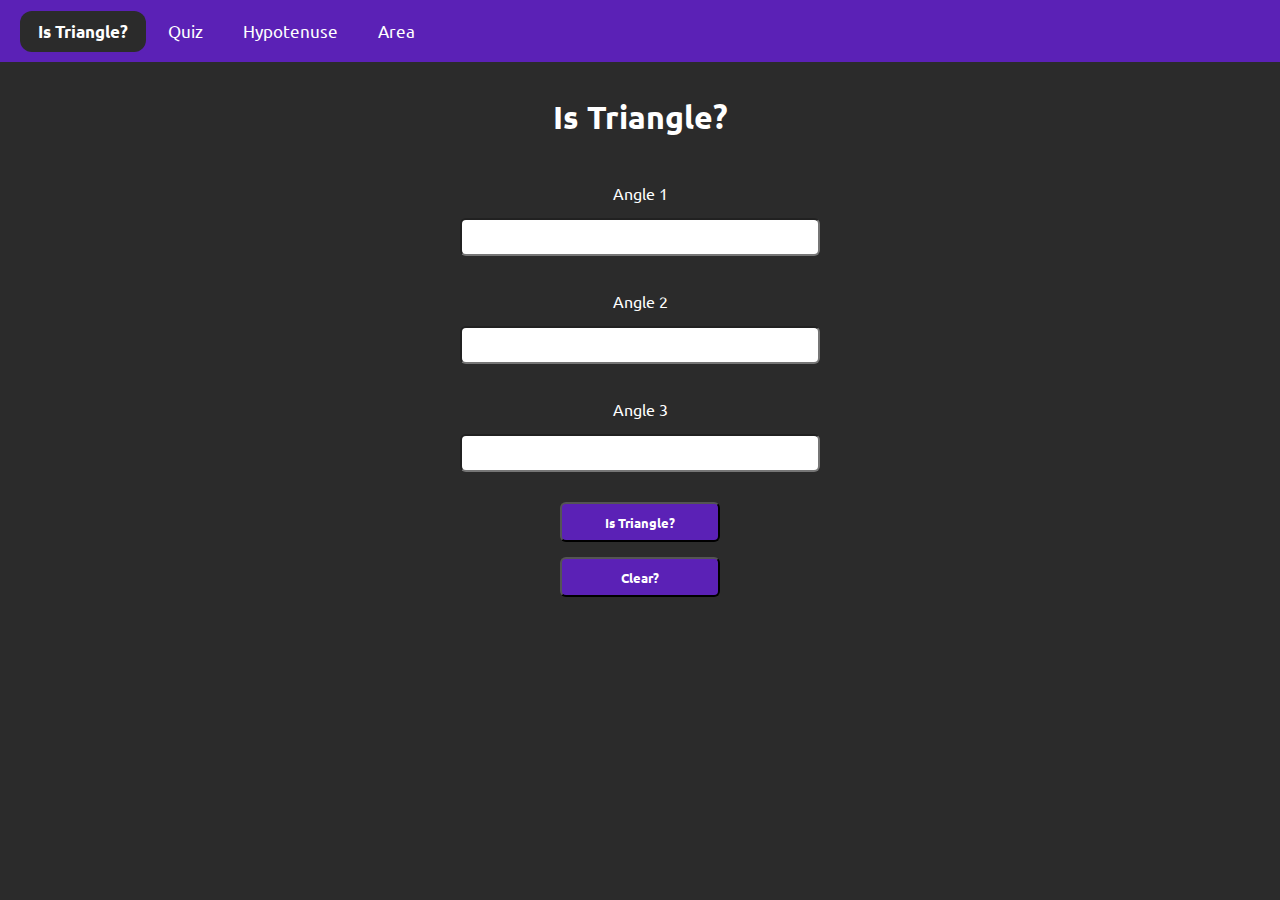
<file: index.html>
<!DOCTYPE html>
<html lang="en">
<head>
    <meta charset="UTF-8">
    <meta http-equiv="X-UA-Compatible" content="IE=edge">
    <meta name="viewport" content="width=device-width, initial-scale=1.0">
    <title>Triangles</title>
    <link href="index.css" rel="stylesheet">
</head>
<body>
    <div class="navbar">
        <a href="#" class="active">Is Triangle?</a>
        <a href="quiz.html">Quiz</a>
        <a href="hypotenuse.html">Hypotenuse</a>
        <a href="area.html">Area</a>
    </div>
        <div class="container ">
            <h1> Is Triangle?</h1>
            <label for="angle1">Angle 1</label>
            <input class="angle-input" type="number"> <br />
            <label for="angle1">Angle 2 </label>
            <input class="angle-input" type="number"> <br />
            <label for="angle1">Angle 3 </label>
            <input class="angle-input" type="number">
            <button id="is-triangle">Is Triangle?</button>
            <button id="clear-btn">Clear?</button>

            <h2 id="output"></h2>
        </div>
    <script src="script.js"></script>
</body>
</html>
</file>
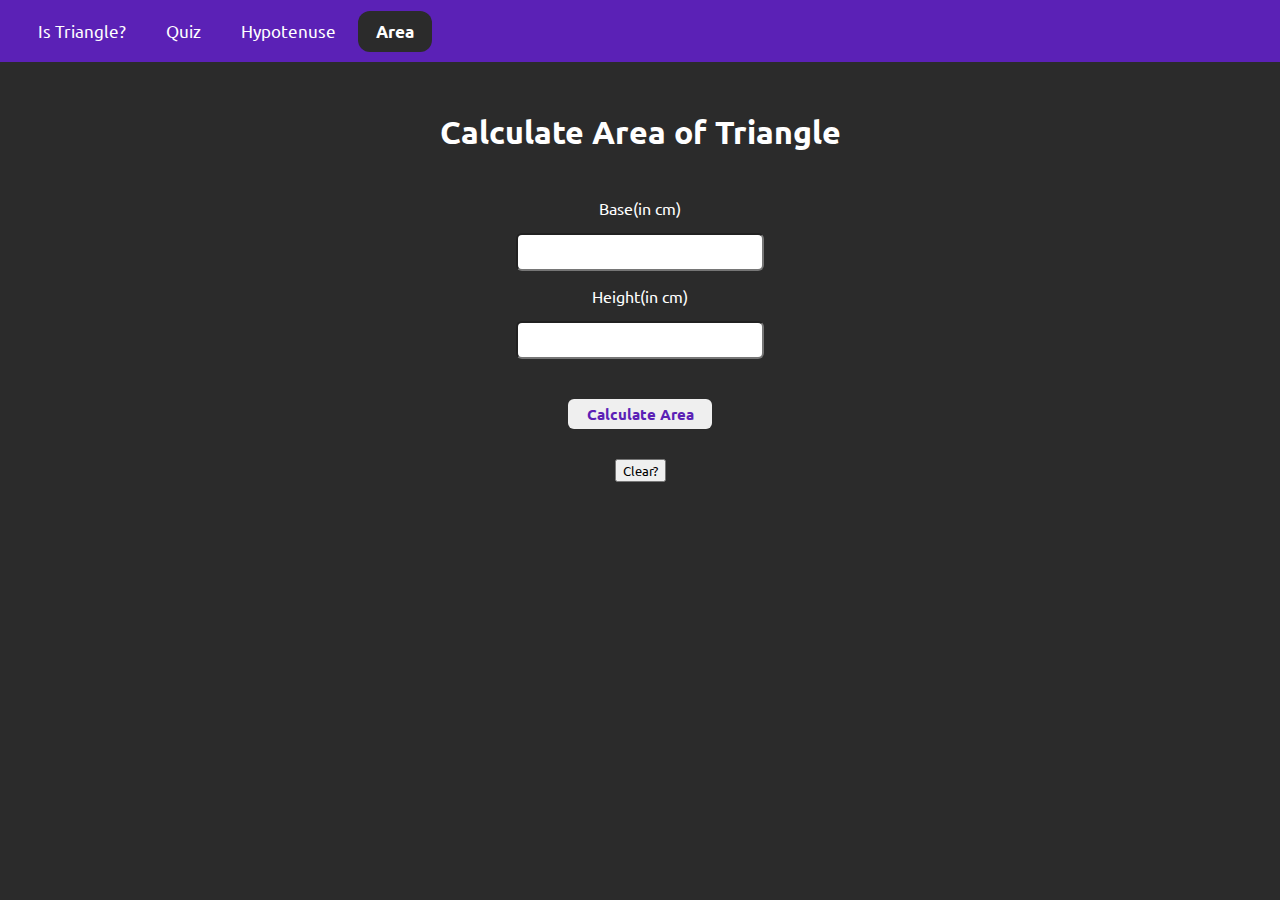
<file: area.html>
<!DOCTYPE html>
<html lang="en">
<head>
    <meta charset="UTF-8">
    <meta http-equiv="X-UA-Compatible" content="IE=edge">
    <meta name="viewport" content="width=device-width, initial-scale=1.0">
    <title>Area Calculator</title>
    <link href="index.css" rel="stylesheet">
</head>
<body>
    <div class="navbar">
        <a href="index.html" >Is Triangle?</a>
        <a href="quiz.html" >Quiz</a>
        <a href="hypotenuse.html" >Hypotenuse</a>
        <a href="#" class="active">Area</a>
    </div>

    <div class="area-container">
        <h1>Calculate Area of Triangle</h1>
        <label>Base(in cm)</label>
        <input class="inputs" />
        <label>Height(in cm)</label>
        <input class="inputs" />
        <button id="btn">Calculate Area</button>
        <button id="clr-btn">Clear?</button>
        <div id="output-area"></div>
    </div>

    <script src="area.js"></script>
</body>
</html>
</file>
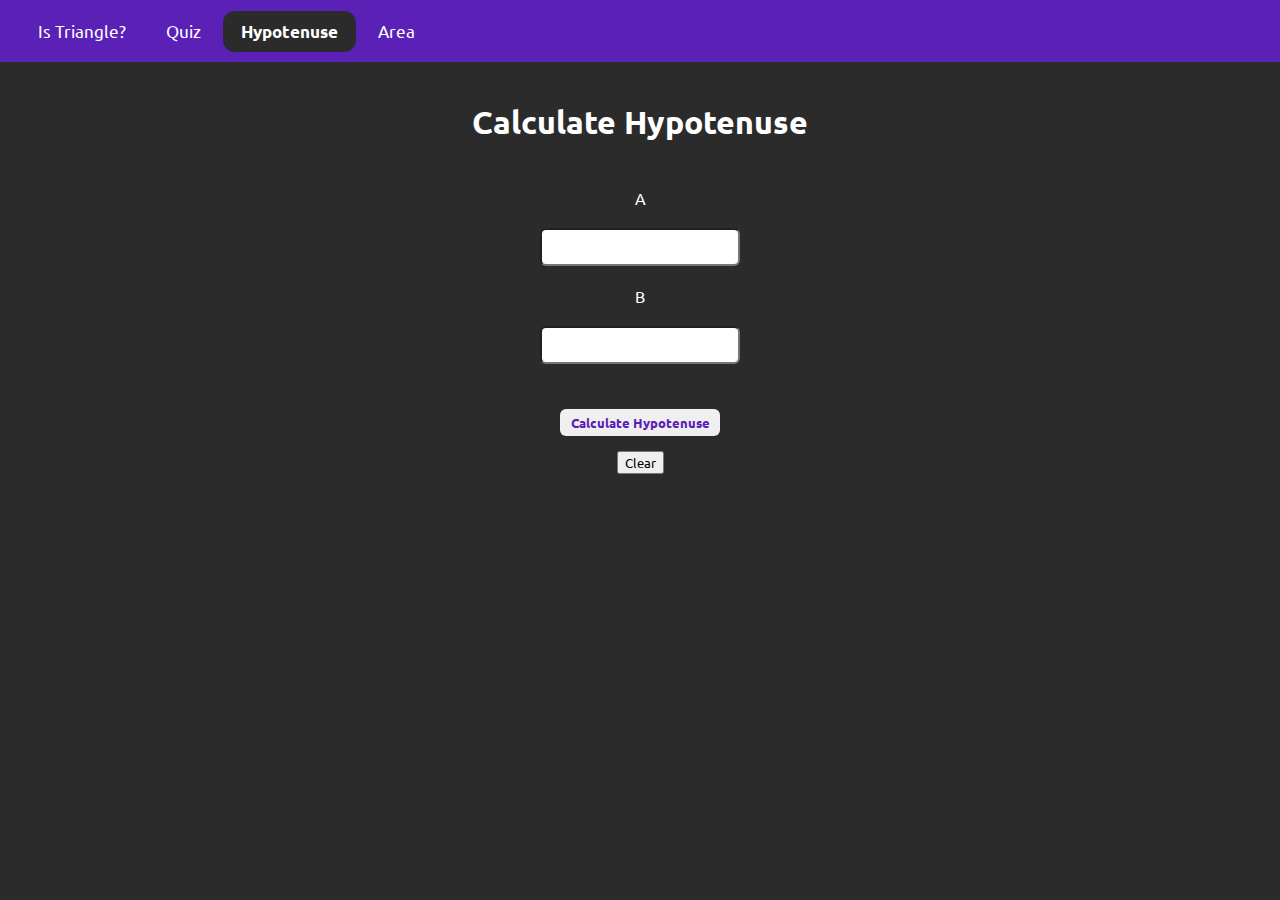
<file: hypotenuse.html>
<!DOCTYPE html>
<html lang="en">
<head>
    <meta charset="UTF-8">
    <meta http-equiv="X-UA-Compatible" content="IE=edge">
    <meta name="viewport" content="width=device-width, initial-scale=1.0">
    <title>Calculate Hyppotenuse</title>
    <link href="index.css" rel="stylesheet">
</head>
<body>
    <div class="navbar">
        <a href="index.html" >Is Triangle?</a>
        <a href="quiz.html" >Quiz</a>
        <a href="#" class="active">Hypotenuse</a>
        <a href="area.html">Area</a>
    </div>

    <div class="hypo-container">
        <h1>Calculate Hypotenuse</h1>
        <label >A</label>
        <input class="side-input" />
        <label>B</label>
        <input  class="side-input" />
        <button id="hypo-btn">Calculate Hypotenuse</button>
        <button id="clear-btn">Clear</button>

        <div id="hypo-output"></div>
    </div>

    <script src="hypo.js"></script>
</body>
</html>
</file>
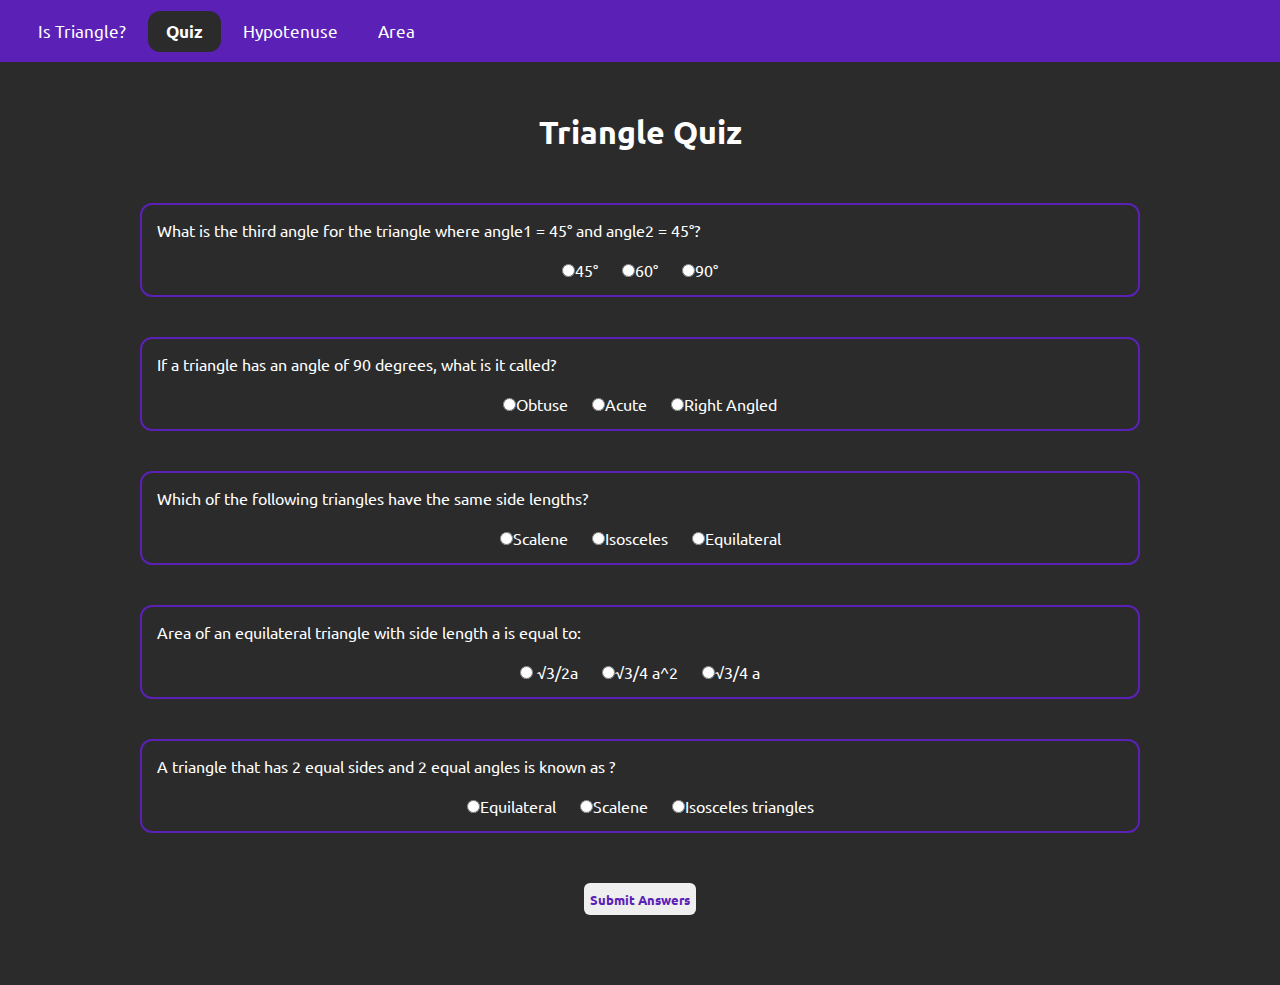
<file: quiz.html>
<!DOCTYPE html>
<html lang="en">
<head>
    <meta charset="UTF-8">
    <meta http-equiv="X-UA-Compatible" content="IE=edge">
    <meta name="viewport" content="width=device-width, initial-scale=1.0">
    <title>Quiz</title>
    <link href="index.css" rel="stylesheet">
</head>
<body>
    <div class="navbar">
        <a href="index.html" >Is Triangle?</a>
        <a href="#" class="active">Quiz</a>
        <a href="hypotenuse.html">Hypotenuse</a>
        <a href="area.html">Area</a>
    </div>

    <div class="quiz-container">
        <h1>Triangle Quiz</h1>
        <form  class="quiz-form">
            <div class="question-container">
                <p>What is the third angle for the triangle where angle1 = 45° and angle2 = 45°?</p>
                <label><input type="radio" name="question1"value="45" />45°</label>
                <label><input type="radio" name="question1" value="60"/>60°</label>
                <label><input type="radio" name="question1" value="90"/>90°</label>
            </div>

            <div class="question-container">
                <p>If a triangle has an angle of 90 degrees, what is it called?</p>
                <label><input type="radio" name="question2" value="obtuse"  />Obtuse</label>
                <label><input type="radio" name="question2" value="acute" />Acute</label>
                <label><input type="radio" name="question2" value="right" />Right Angled</label>
            </div>


            <div class="question-container">
                <p>Which of the following triangles have the same side lengths?</p>
                <label><input type="radio" name="question3"value="Scalene" />Scalene</label>
                <label><input type="radio" name="question3" value="Isosceles"/>Isosceles</label>
                <label><input type="radio" name="question3" value="Equilateral"/>Equilateral</label>
            </div>


            <div class="question-container">
                <p>Area of an equilateral triangle with side length a is equal to:</p>
                <label><input type="radio" name="question4"value=" √3/2a" /> √3/2a</label>
                <label><input type="radio" name="question4" value="√3/4 a2"/>√3/4 a^2</label>
                <label><input type="radio" name="question4" value="√3/4 a"/>√3/4 a</label>
            </div>


            <div class="question-container">
                <p>A triangle that has 2 equal sides and 2 equal angles is known as ?</p>
                <label><input type="radio" name="question5"value="Circles" />Equilateral</label>
                <label><input type="radio" name="question5" value="Squares"/>Scalene</label>
                <label><input type="radio" name="question5" value="Isosceles triangles"/>Isosceles triangles</label>
            </div>


        </form>
        <button id="submit-btn">Submit Answers</button><br /><br />

        <h1 id="output"></h1>
    </div>

    <script src="quiz.js"></script>
</body>
</html>
</file>
<file: index.css>
@import url('https://fonts.googleapis.com/css2?family=Ubuntu:wght@300&display=swap');

*{
    text-align: center;
    font-family: 'Ubuntu';
    margin: 0;
    
}
:root{
    --primary-color: #5b21b6;
}
.navbar{
    background-color:#5b21b6;
    padding: 20px;
    align-items: center;
    text-align: justify;
    margin: auto;
    overflow: hidden;
}
.navbar a {
    text-align: center;
    align-items: center;
    padding: 10px 18px;
    color: #fff;
    text-decoration: none;
    font-size: 17px;
  }
  .navbar a:hover {
    color: white;
    text-decoration: underline;
  }
 .active{
    background-color: #2b2b2b;
    font-weight: 700;
    border-radius: 12px;
  }
.container{
    display: inline-flex;
    flex-direction: column;
    width: 50%;
    padding: 35px;
    height: 100%;
    align-items: center;

}
body{
    background-color: #2b2b2b;
    color: white;
}
h1{
    margin-bottom: 45px;
}
.container input{
    margin: 15px;
    background-color: #fff;
    width: 22rem;
    height: 2rem;
    border-radius: 6px;
    color: black;
}
.container button{
    cursor: pointer;
    width: 10rem;
    color: white;
    height: 2.5rem;
    margin-top: 15px;
    font-weight: 600;
    border-radius: 6px;
    background-color: #5b21b6;
}
.container button:hover{
    background-color: white;
    color: black;
}
.container #output{
    margin-top: 50px;
    color:#c5a8f3;
}
.quiz-container{
    margin: 50px;
}
.quiz-container .quiz-form{
    margin:50px
}
.question-container{
    margin: 40px;
    padding: 15px;
    border: 2px solid #5b21b6;
    border-radius: 12px;
}
.quiz-container button{
    border-radius: 6px;
    border:none;
    width: 7rem;
    height: 2rem;
    font-weight: 800;
    color: var(--primary-color);
    cursor: pointer;
}
.quiz-container button:hover{
    border : 2px solid var(--primary-color);

}
.quiz-container p{
    margin-bottom: 20px;
    text-align: justify;
}
.quiz-container label{
    margin: 10px;
}
.quiz-container #output{
    margin-top: 20px;
}


.hypo-container{
    display: inline-flex;
    flex-direction: column;
    color:white;
    margin:40px;
    text-align: center;
    align-items: center;
}
.hypo-container input{
    width: 12rem;
    height: 2rem;
    margin: 20px;
    border-radius: 6px;
}
.hypo-container #hypo-btn{
    cursor:pointer;
    width: 10rem;
    height: 1.7rem;
    border-radius: 6px;
    color: var(--primary-color);
    margin-top: 25px;
    margin-bottom: 15px;
    border: none;
    font-weight: 800;
}
.hypo-container #hypo-btn:hover{
    color: white;
    background-color: #2b2b2b;
    border: 1px solid white;
}
#hypo-output{
    margin-top: 3rem;
    font-size: x-large;
}

.area-container{
    display: inline-flex;
    flex-direction: column;
    margin: 50px;
    align-items: center;
}
.area-container input{
    margin: 15px;
    width: 15rem;
    height: 2rem;
    border-radius: 6px;
}
.area-container #btn{
    width: 9rem;
    height: 1.9rem;
    border-radius: 6px;
    color: var(--primary-color);
    font-weight: 800;
    margin-top: 25px;
    margin-bottom: 30px;
    cursor: pointer;
    border: none;
    font-size: 15px;
}
.area-container #btn:hover{
    border: 1px solid white;
    background-color: #2b2b2b;
    color: white;
}
.area-container #output-area{
    margin-top: 2rem;
    font-size: 24px;
}
</file>
